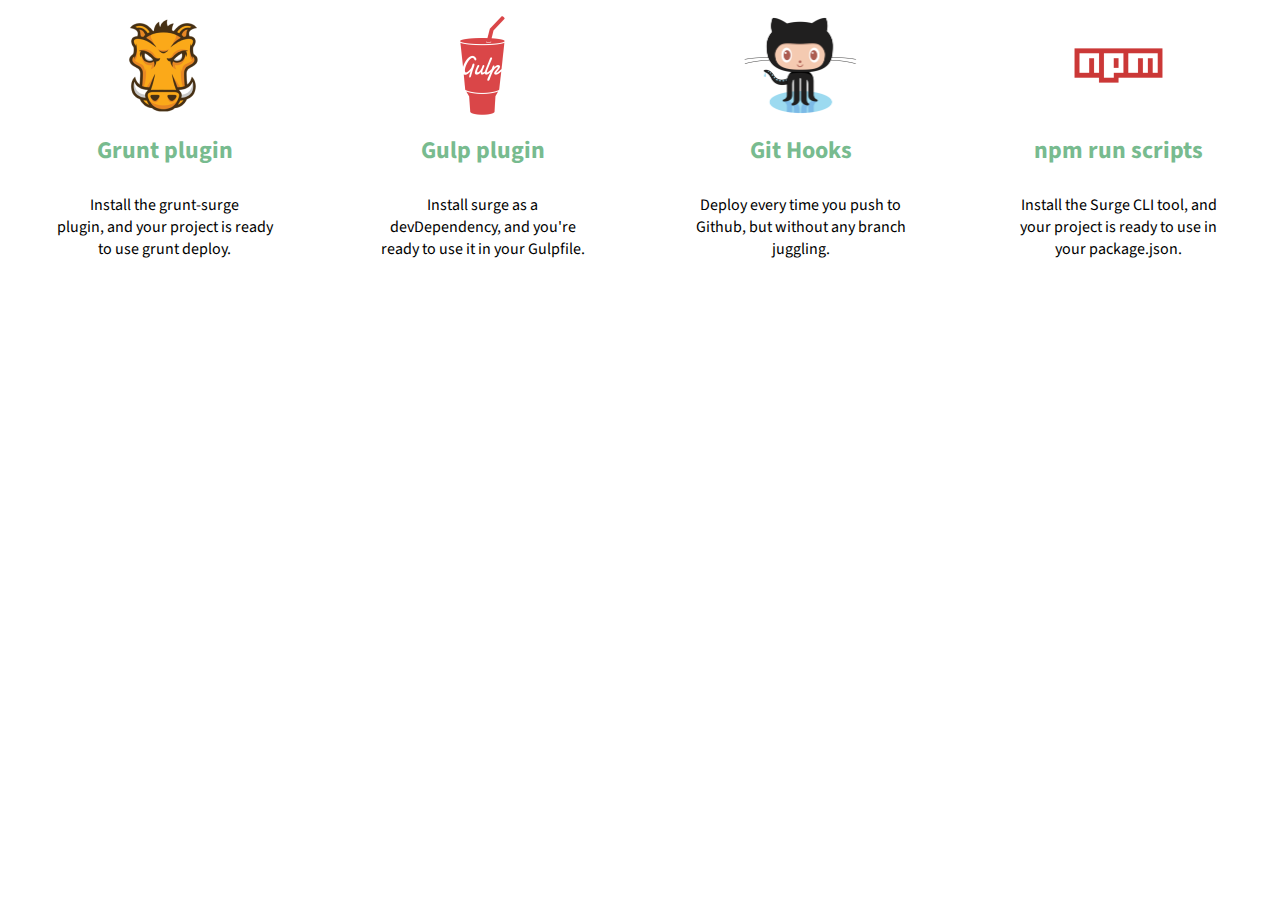
<file: index.html>
<!DOCTYPE html>
<html lang="en">
  <head>
    <meta charset="UTF-8" />
    <meta name="viewport" content="width=device-width, initial-scale=1.0" />
    <title>Interface #1</title>
	  <link rel="stylesheet" href="style.css">
  </head>
  <body>
	
<!-- I created divs in the container -->  
	<div class="container"> 
	
		<nav> 
			<img src="img/grunt-plugin 1.png" alt="small" width="99px" height="99px">
			<h2>Grunt plugin </h2> <br>
				<p>Install the grunt-surge <br>
			     plugin, and your project is ready <br>
				 to use grunt deploy.</p>
				
		</nav>

		<main> 
			<img src="img/gulp.png" alt="small" width="44.77px" height="99px">
			<h2>Gulp plugin</h2> <br>
				<p>Install surge as a<br>
			     devDependency, and you're<br>
				 ready to use it in your Gulpfile.</p>
				
		</main>

		<aside> 
			<img src="img/Octocat 1.png" alt="small" width="119.1px" height="99px">
			<h2>Git Hooks</h2> <br>
				<p>Deploy every time you push to<br>
			     Github, but without any branch<br>
				 juggling.</p>
				
		</aside>
		
		<section> 
			<img src="img/surge-companion-npm 1.png" alt="small" width="99px" height="99px">
			<h2>npm run scripts</h2> <br>
				<p>Install the Surge CLI tool, and<br>
			     your project is ready to use in <br>
				 your package.json.</p>
		</section>
		
	</div>
		
  </body>
</html>
</file>
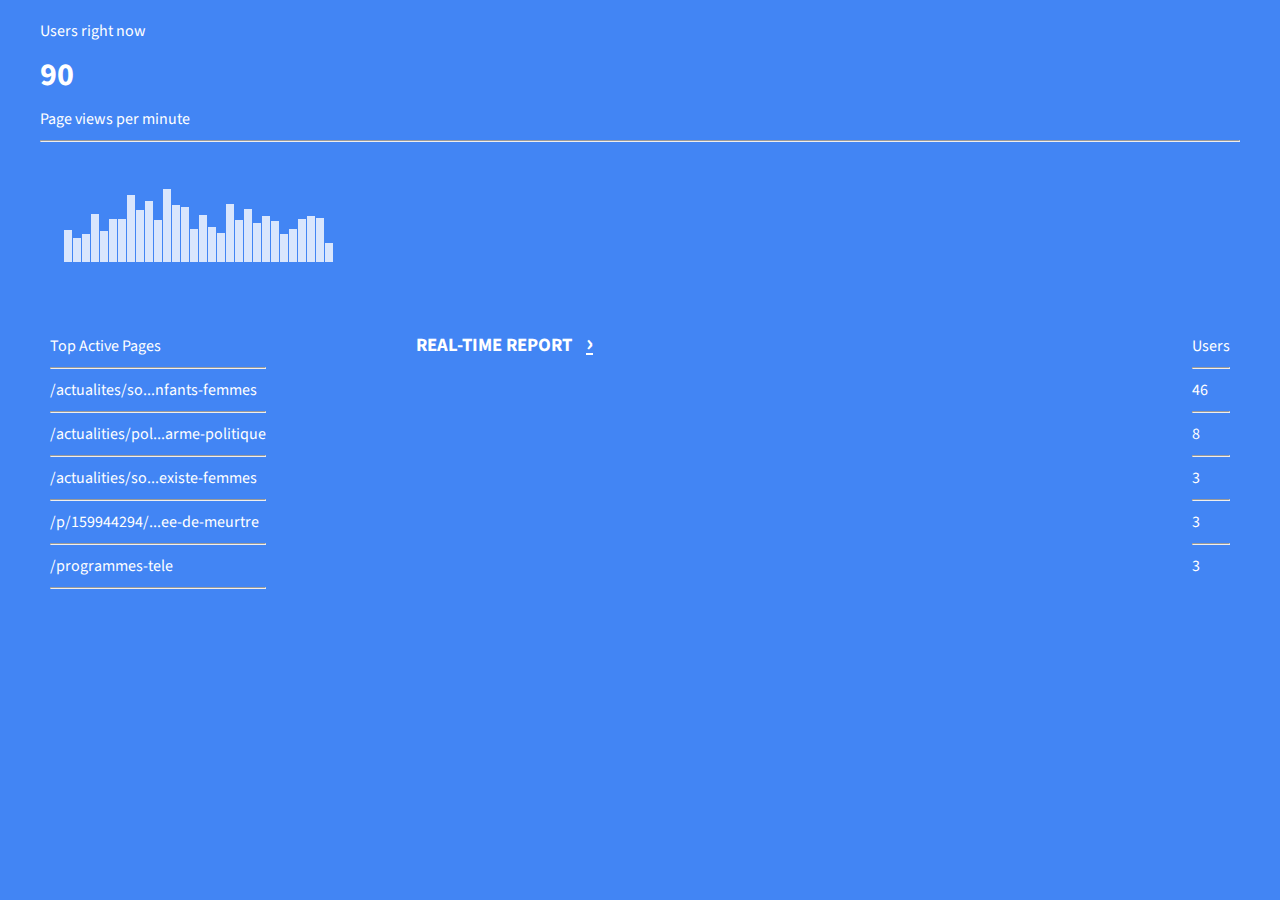
<file: Interface2/index.html>
<!DOCTYPE html>
<html lang="en">
  <head>
    <meta charset="UTF-8" />
    <meta name="viewport" content="width=device-width, initial-scale=1.0" />
    <title>Interface #</title>
	<link rel="stylesheet" href="style.css">
  </head>
  <body>
		  <main>
		  <p>Users right now </p>
			 <h1>90</h1>
			  <p>Page views per minute</p>  
			  <hr>
			 <img src="img/chart.png" alt="Users Chart">
		  </main>
	   <!-- I created divs in the container -->  
	<div class="container"> 
	
			<section>
				<p>Top Active Pages</p>
				<hr>
				<p>/actualites/so...nfants-femmes</p>
				<hr>
				<p>/actualities/pol...arme-politique</p>
				<hr>
				<p>/actualities/so...existe-femmes</p>
				<hr>
				<p>/p/159944294/...ee-de-meurtre</p>
				<hr>
				<p>/programmes-tele</p>
				<hr>
		  </section>

		  <aside>

				<p>Users</p>
			  <hr>
				<p>46</p>
			  <hr>
				<p>8</p>
			  <hr>
				<p>3</p>
			  <hr>
				<p>3</p>
			  <hr>
				<p>3</p>
		  </aside>
		  <footer>
			  <h3>REAL-TIME REPORT 
				<a href="#" class="next">&#8250;</a>
			  </h3>
		  </footer>
	</div>	
				
  </body>
</html>
</file>
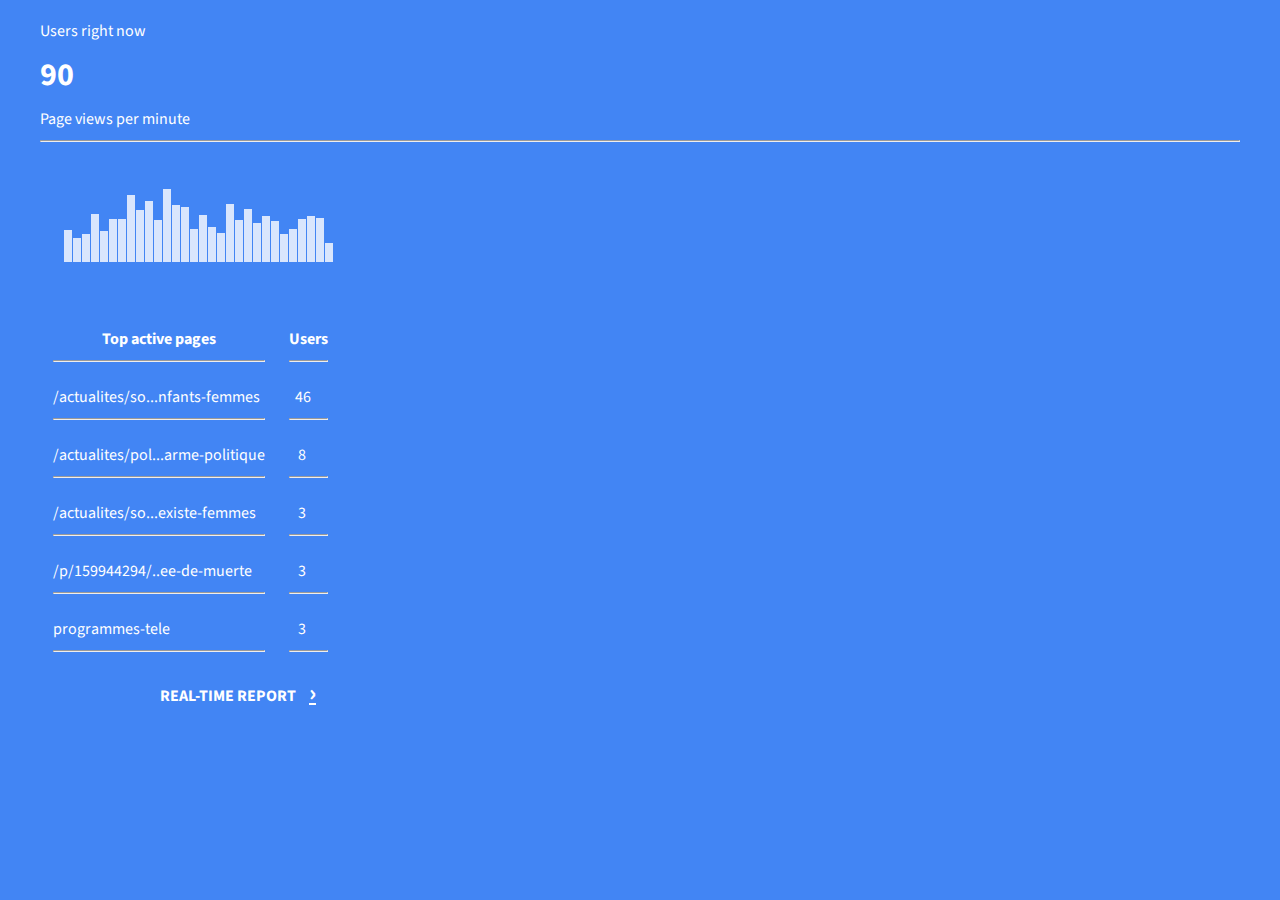
<file: index2.html>
<!DOCTYPE html>
<html lang="en">
  <head>
    <meta charset="UTF-8" />
    <meta name="viewport" content="width=device-width, initial-scale=1.0" />
    <title>Interface #</title>
	<link rel="stylesheet" href="style2.css">
  </head>
  <body>
		  <main>
			  <p>Users right now </p>
				 <h1>90</h1>
			  <p>Page views per minute</p>  
			  <hr>
			  <img src="img/1.png" alt="Users Chart">
		  </main>
	   <!-- I created divs in the container --> 
	 <div class="container">
			<table>
		<thead>
			<tr>
			<th><p>Top active pages</p><hr></th>
			<th><p> Users</p><hr></th>
		</tr>
		</thead>

		<tbody>

			<tr>
				<td><p>/actualites/so...nfants-femmes</p><hr></td>
				<td><p>&nbsp;&nbsp;46</p><hr></td>
			</tr>

			<tr>
				<td><p>/actualites/pol...arme-politique</p><hr></td>
				<td><p>&nbsp;&nbsp;&nbsp;8</p><hr></td>
			</tr>

			<tr>
				<td><p>/actualites/so...existe-femmes</p><hr></td>
				<td><p>&nbsp;&nbsp;&nbsp;3</p><hr></td>
			</tr>

			<tr>
				<td><p>/p/159944294/..ee-de-muerte</p><hr></td>
				<td><p>&nbsp;&nbsp;&nbsp;3</p><hr></td>
			</tr>

			<tr>
				<td><p>programmes-tele</p><hr></td>
				<td><p>&nbsp;&nbsp;&nbsp;3</p><hr></td>
			</tr>
		</tbody>
	</table>
		  <footer>
			  <h4>REAL-TIME REPORT 
				<a href="#" class="next">&#8250;</a>
			  </h4>
		  </footer>
	</div>				
  </body>
</html>
</file>
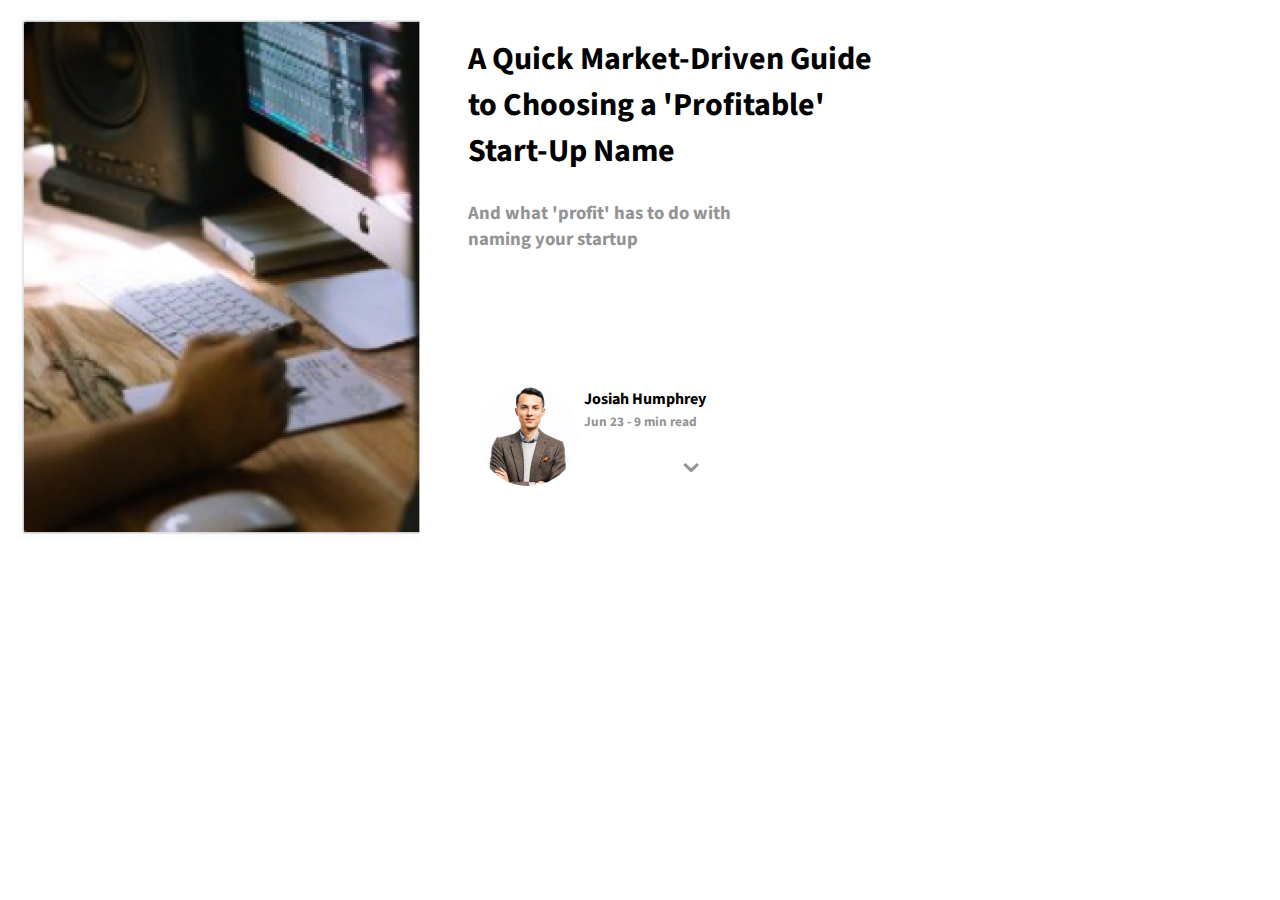
<file: index3.html>
<!DOCTYPE html>
<html lang="en">
  <head>
    <meta charset="UTF-8" />
    <meta name="viewport" content="width=device-width, initial-scale=1.0" />
    <title>Interface #</title>
	<link rel="stylesheet" href="style3.css">
  </head>
  <body>
	  <div class="container">
		    <div class="image">
		  		<img src="img/5.png" alt="computer">
	 		</div>
		  
		  	<div class="card"><h1>A Quick Market-Driven Guide  <br>
			  to Choosing a 'Profitable' <br>
			  Start-Up Name</h1> <br>

				  <h3>And what 'profit' has to do with <br>
				  naming your startup</h3>

	
	  <footer class="personage">
		  <img src="img/jos1.png" class="rounded" alt="Avatar" style="width:100px">
		  <div class="nametag">
			  <h4> Josiah Humphrey </h4>
			  <h5>Jun 23 - 9 min read</h5> 
			  	  <section>	&#8964;
			  		</section>
		  </div>
	 </footer>
	
	   	 	</div>
	  
		  </div>
  

	  
	  
  </body>
</html>
</file>
<file: style.css>
@charset "UTF-8";
/* CSS Document */
@import url('https://fonts.googleapis.com/css2?family=Source+Sans+Pro&display=swap');

/* I added total margin to whole page with universal selector sign * */

* {
	margin: 2px;
}

body {
	font-family: 'Source Sans Pro', sans-serif;
}
/* vh means viewports height, kind of full screen height*/

h2 {
	color: #78BB8F;
}

	
	.container { 
		background-color: white;
		text-align: center;
		vertical-align: middle;
	}

	nav {
		background-color: white;
		/*min-height: 25vh;
		line-height:25vh;*/
		text-align: center;
	}
	main {
		background-color: white;
		/*min-height: 25vh;
		line-height:25vh;*/
	}
	aside {
		background-color: white;
		/*min-height: 25vh;
		line-height:25vh;*/
	}
	section {
		background-color: white;
		/*min-height: 25vh;
		line-height:25vh;*/
	}


/* To make it responsive*/
@media (min-width:768px) {
	
	/* Apply Grid*/
	.container {
		/* To have the container show on 100% of your screen vertically*/
		min-height:100vh;
		/*vertical-align: middle;
		line-height: 100vh;*/
		display: grid;
		/* The grid-column-gap property defines the size of the gap between the columns in a grid layout.*/
		grid-column-gap: 1px;
		/*The grid-template-columns property specifies the number (and the widths) of columns in a grid layout. The values are a space separated list, where each value specifies the size of the respective column.Auto auto auto auto means 4 column default*/
		grid-template-columns: 25% 25% 25% 25%;
	}
	
	/* Align the text vertically in the center*/
	/*.container, nav, main, aside, section {
		vertical-align: middle;
		line-height: 100vh;
	}*/
	img {
	margin: 10px;
	transition: all 1s;
}
img:hover {
	transform: scale(1.1);
}
	
}
</file>
<file: Interface2/style.css>
@charset "UTF-8";
/* CSS Document */

@import url('https://fonts.googleapis.com/css2?family=Source+Sans+Pro&display=swap');

/* I added total margin to whole page with universal selector sign * */

* {
	margin: 10px;
	margin-right: 10px;
}

body {
	font-family: 'Source Sans Pro', sans-serif;
	background-color: #4285F4;
	color: white;
}

h1 {
	color: white;
}
p {
	margin-bottom: 0;
}

img {
	width: 320px;
	height: 127px;
}

.next {
	color: white;
	font-size: 25px;
}

	img {
	margin: 10px;
	transition: all 1s;
}
img:hover {
	transform: scale(1.1);
}
container {
	margin-top: 0;
}
	
aside {
	float: right;
}
section {
	float: left;
}

footer {
	margin-top: 0px;
	padding-left: 110px;
	float: left;
	
}
</file>
<file: style2.css>
@charset "UTF-8";
/* CSS Document */

@import url('https://fonts.googleapis.com/css2?family=Source+Sans+Pro&display=swap');

/* I added total margin to whole page with universal selector sign * */

* {
	margin: 10px;
	margin-right: 10px;
}

body {
	font-family: 'Source Sans Pro', sans-serif;
	background-color: #4285F4;
	color: white;
}

img {
	width: 320px;
	height: 127px;
	margin: 10px;
	transition: all 1s;
}

img:hover {
	transform: scale(1.1);
}

.next {
	color: white;
	font-size: 25px;
}

container {
	margin-top: 0;
	padding-top: 0;
}

footer {
	margin-top: 0px;
	padding-left: 110px;	
}
</file>
<file: style3.css>
@charset "UTF-8";
/* CSS Document */

@import url('https://fonts.googleapis.com/css2?family=Source+Sans+Pro&display=swap');
* {
	margin: 2px;
}

body {
	font-family: 'Source Sans Pro', sans-serif;
}

h3 {
	text-align: left;
	color: #949494;
}

h5 {
	color: #949494;
}

.nametag {
	float: right;
	
}

.container {
	background-color: white;
	width: 995px;
  	height: 531px;
}
.image {
	width: 400px;
	height: 518px;
	margin: 10px;
}

.card {
	width: 589px;
	height: 530px;
	margin: 30px;
}

.personage {
	float: left;
	margin: 130px;
	margin-left: 10px;
}
.rounded {
	 border-radius: 50%;
	
}

section {
	font-size: 36px;
	color: #949494;
	float: right;
}

@media (min-width:480px) {	
	/* Apply Grid*/
	.container {
		/* To have the container show on 50% of your screen vertically*/
		min-height:50vh;
		/*vertical-align: middle;
		line-height: 100vh;*/
		display: grid;
		/* The grid-column-gap property defines the size of the gap between the columns in a grid layout.*/
		grid-column-gap: 330px;
		/*The grid-template-columns property specifies the number (and the widths) of columns in a grid layout. The values are a space separated list, where each value specifies the size of the respective column.Auto auto auto auto means 4 column default*/
		grid-template-columns: 10% 40% ;
	}
}
</file>
